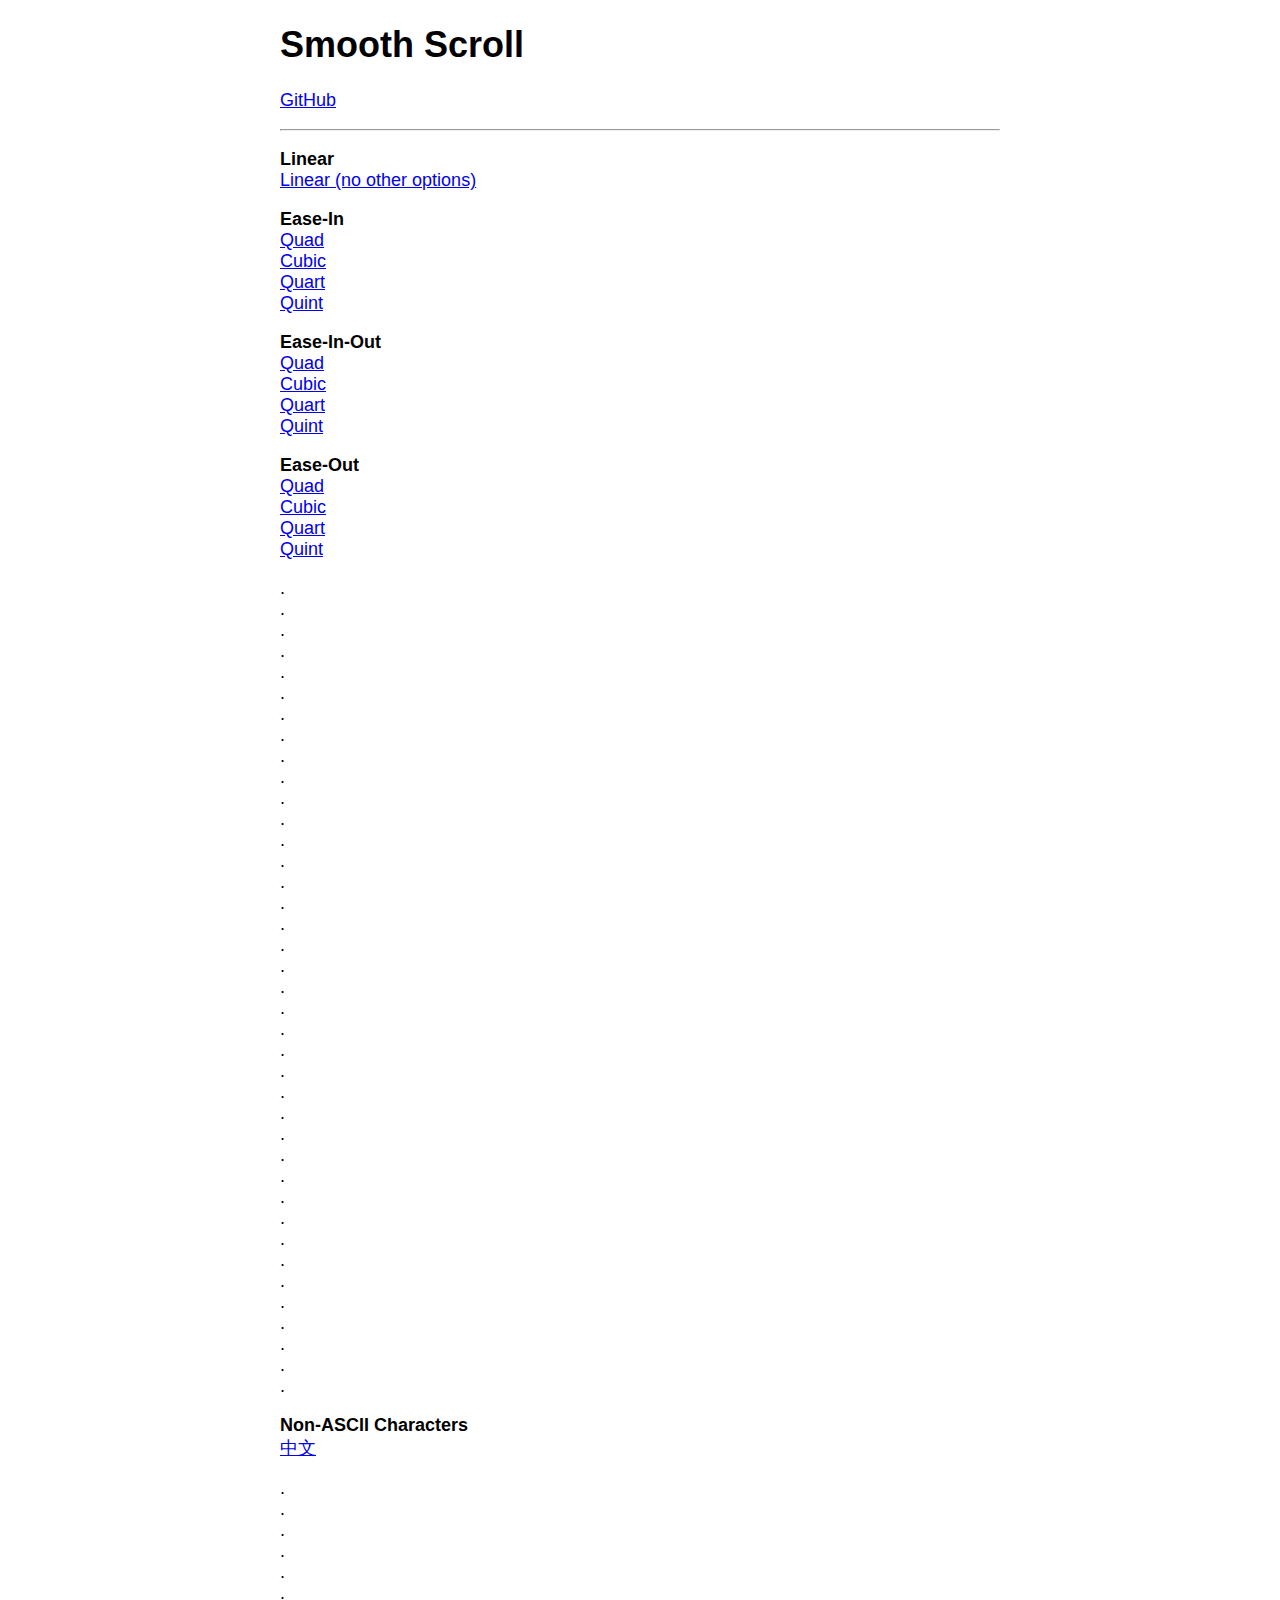
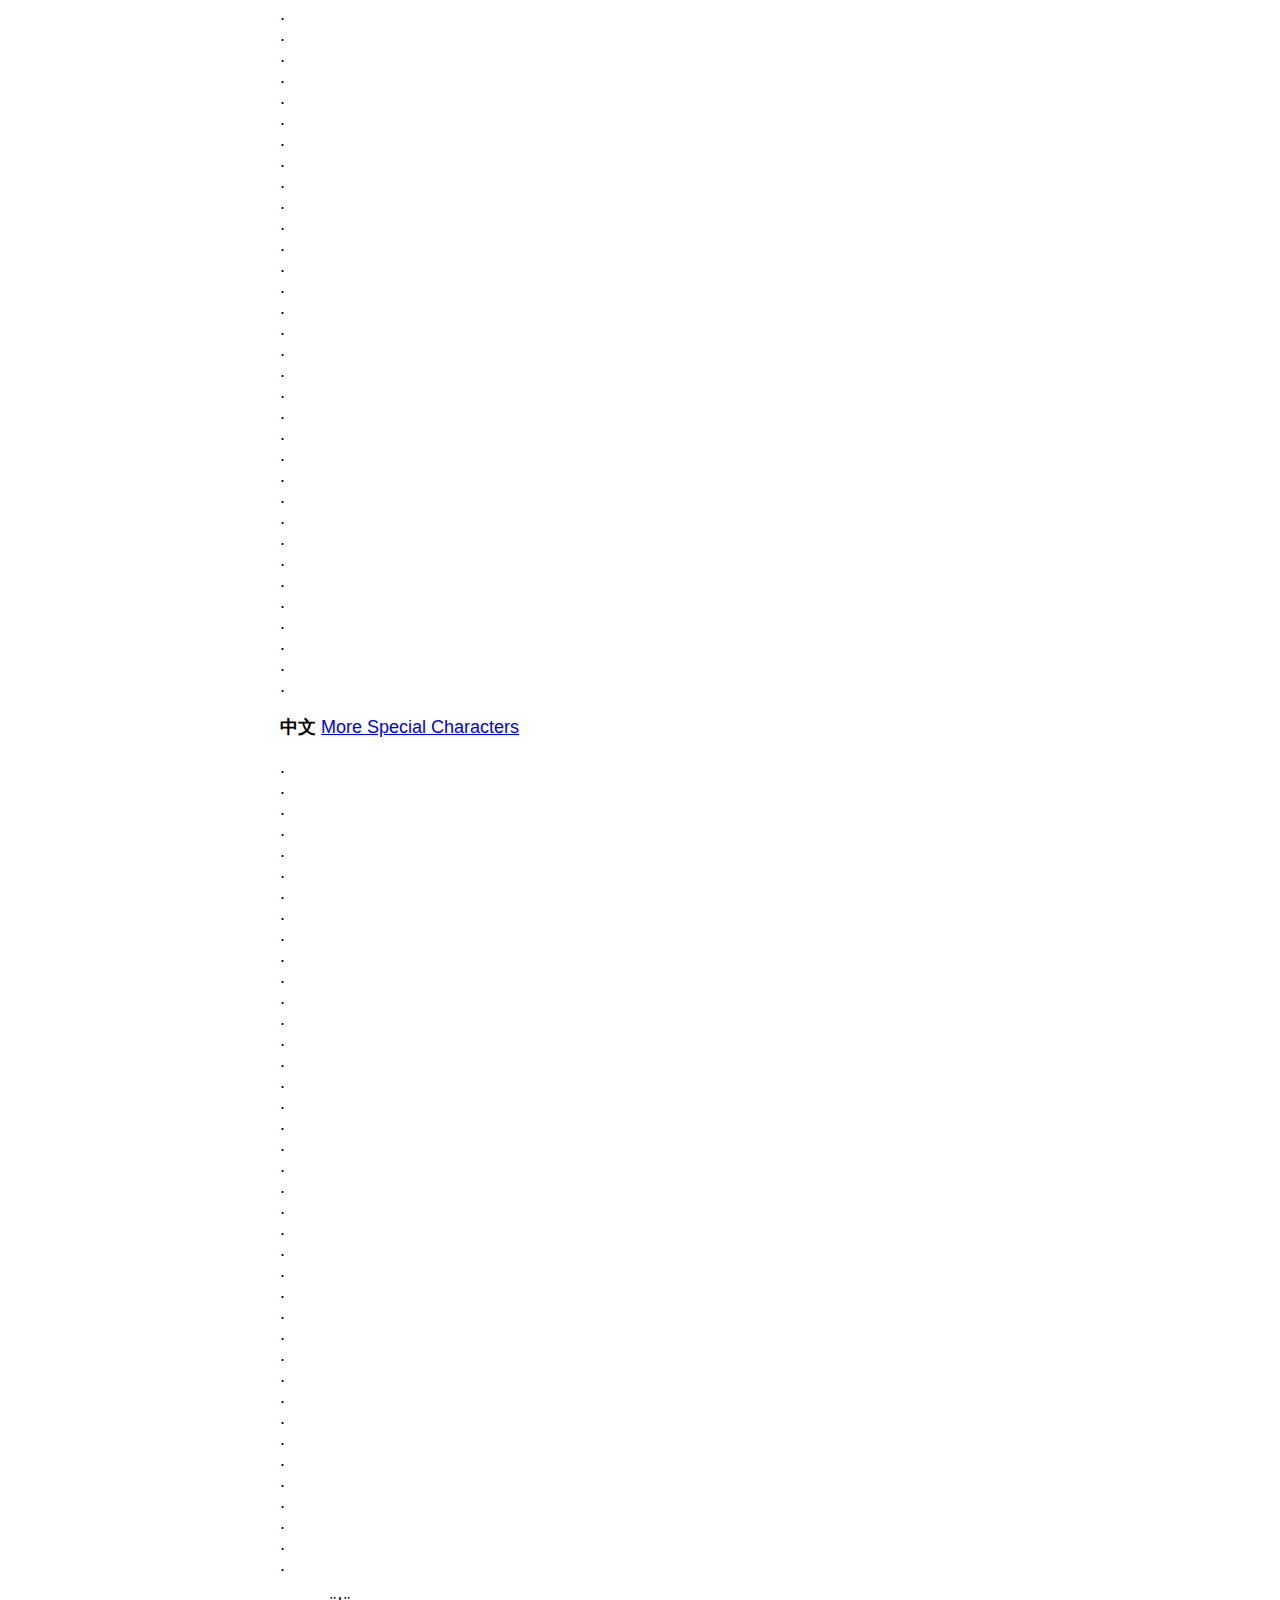
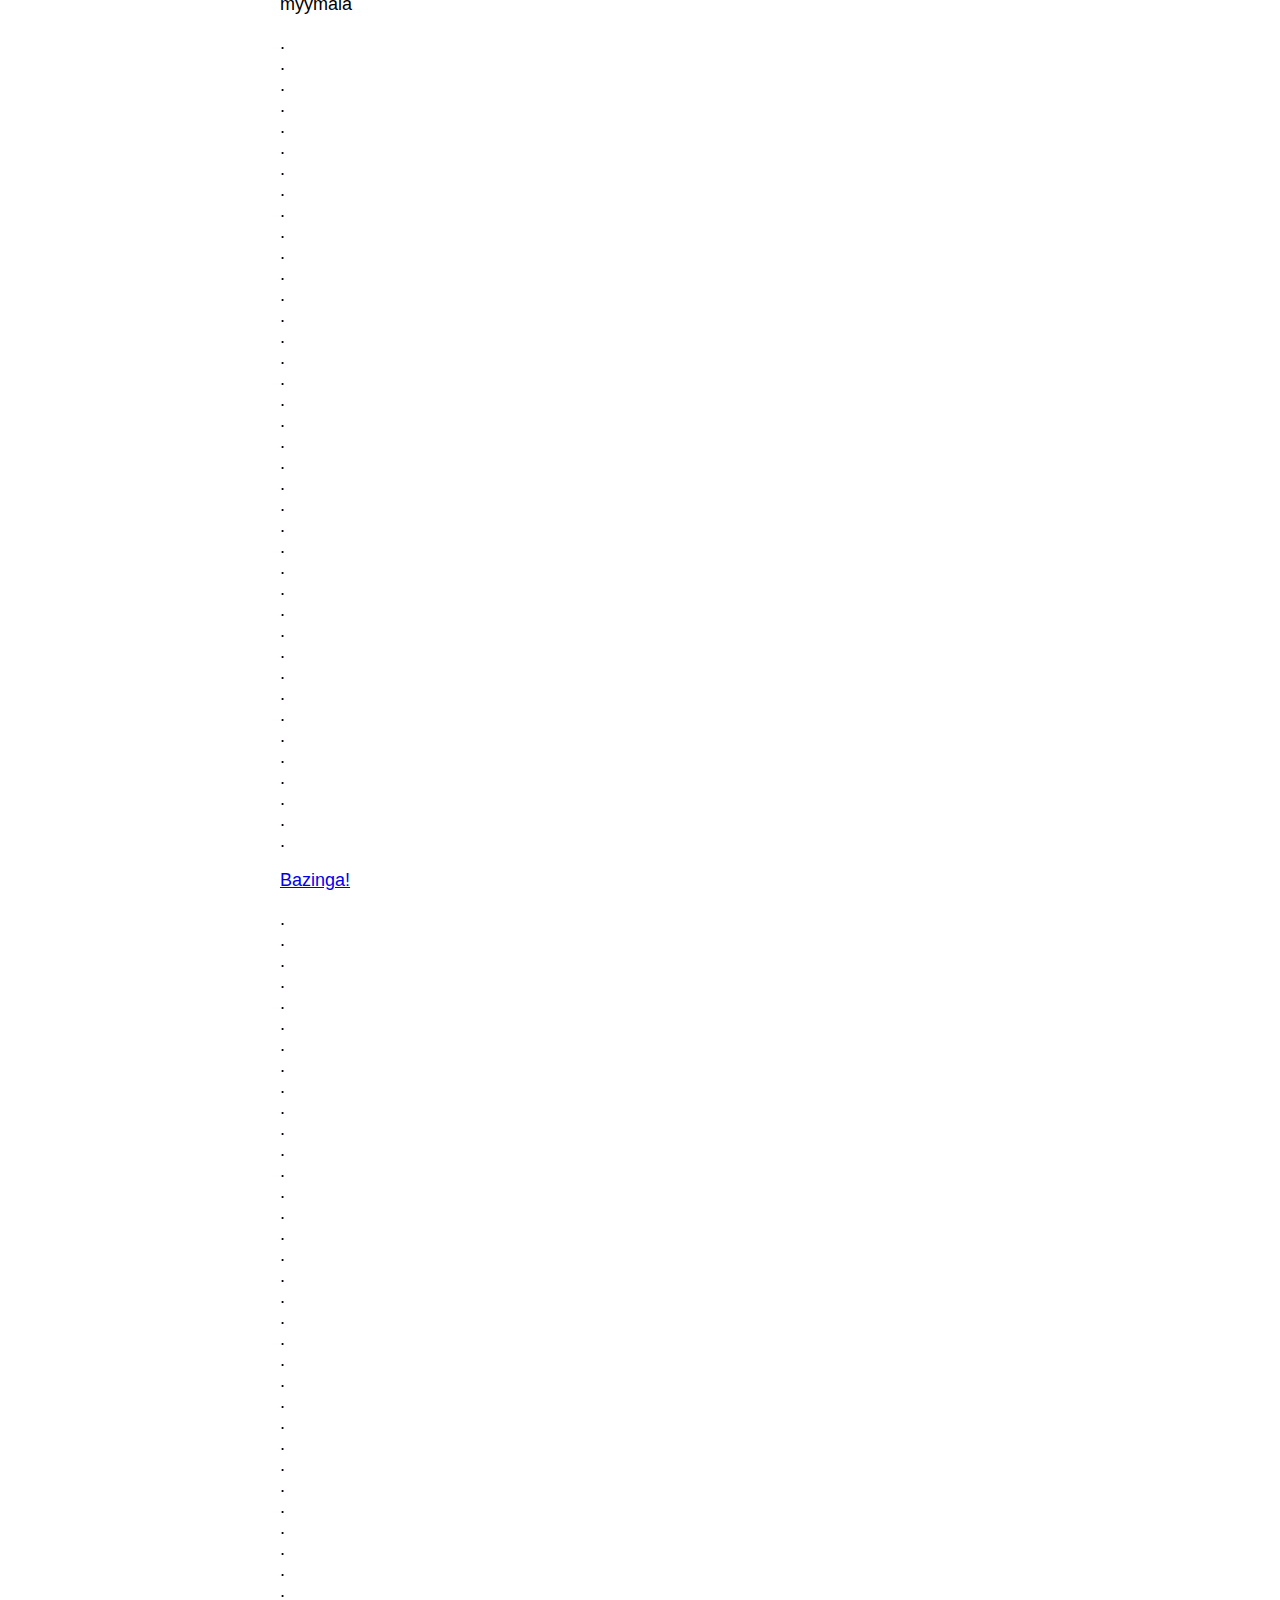
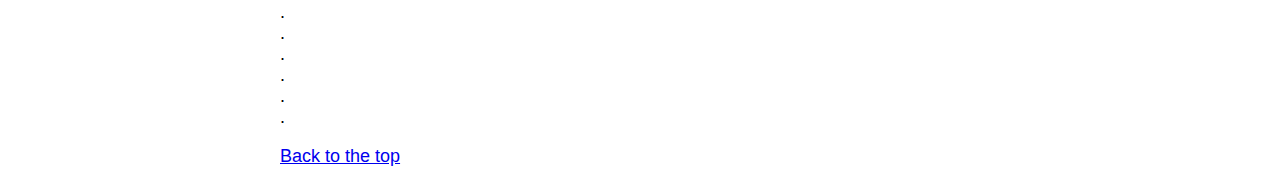
<file: smooth-scroll-master/index.html>
<!DOCTYPE html>
<html lang="en">

	<head>
		<meta charset="utf-8">
		<title>Smooth Scroll</title>
		<meta name="viewport" content="width=device-width, initial-scale=1.0">

		<!-- stylesheets -->
		<style type="text/css">
			body {
				font-family: -apple-system, BlinkMacSystemFont, "Segoe UI", "Roboto", "Oxygen", "Ubuntu", "Cantarell", "Fira Sans", "Droid Sans", "Helvetica Neue", sans-serif;
				font-size: 112.5%;
				margin-left: auto;
				margin-right: auto;
				max-width: 40em;
				width: 88%;
			}
		</style>
	</head>

	<body>

		<main id="top">

			<nav>
				<h1>Smooth Scroll</h1>
				<p><a href="https://github.com/cferdinandi/smooth-scroll">GitHub</a></p>
				<hr>
			</nav>

			<section>
				<p>
				    <strong>Linear</strong><br>
				    <a data-easing="linear" href="#bazinga">Linear (no other options)</a><br>
				</p>

				<p>
				    <strong>Ease-In</strong><br>
				    <a data-easing="easeInQuad" href="#bazinga">Quad</a><br>
				    <a data-easing="easeInCubic" href="#bazinga">Cubic</a><br>
				    <a data-easing="easeInQuart" href="#bazinga">Quart</a><br>
				    <a data-easing="easeInQuint" href="#bazinga">Quint</a>
				</p>

				<p>
				    <strong>Ease-In-Out</strong><br>
				    <a data-easing="easeInOutQuad" href="#bazinga">Quad</a><br>
				    <a data-easing="easeInOutCubic" href="#bazinga">Cubic</a><br>
				    <a data-easing="easeInOutQuart" href="#bazinga">Quart</a><br>
				    <a data-easing="easeInOutQuint" href="#bazinga">Quint</a>
				</p>

				<p>
				    <strong>Ease-Out</strong><br>
				    <a data-easing="easeOutQuad" href="#bazinga">Quad</a><br>
				    <a data-easing="easeOutCubic" href="#bazinga">Cubic</a><br>
				    <a data-easing="easeOutQuart" href="#bazinga">Quart</a><br>
				    <a data-easing="easeOutQuint" href="#bazinga">Quint</a>
				</p>

				<p>
				    .<br>.<br>.<br>.<br>.<br>.<br>.<br>.<br>.<br>.<br>.<br>.<br>.<br>
				    .<br>.<br>.<br>.<br>.<br>.<br>.<br>.<br>.<br>.<br>.<br>.<br>.<br>
				    .<br>.<br>.<br>.<br>.<br>.<br>.<br>.<br>.<br>.<br>.<br>.<br>.
				</p>

				<p>
				    <strong>Non-ASCII Characters</strong><br>
				    <a href="#中文">中文</a>
				</p>

				<p>
				    .<br>.<br>.<br>.<br>.<br>.<br>.<br>.<br>.<br>.<br>.<br>.<br>.<br>
				    .<br>.<br>.<br>.<br>.<br>.<br>.<br>.<br>.<br>.<br>.<br>.<br>.<br>
				    .<br>.<br>.<br>.<br>.<br>.<br>.<br>.<br>.<br>.<br>.<br>.<br>.
				</p>

				<p id="中文">
					<strong>中文</strong>
					<a href="#myymälä">More Special Characters</a>
				</p>

				<p>
				    .<br>.<br>.<br>.<br>.<br>.<br>.<br>.<br>.<br>.<br>.<br>.<br>.<br>
				    .<br>.<br>.<br>.<br>.<br>.<br>.<br>.<br>.<br>.<br>.<br>.<br>.<br>
				    .<br>.<br>.<br>.<br>.<br>.<br>.<br>.<br>.<br>.<br>.<br>.<br>.
				</p>

				<p id="myymälä">myymälä</p>

				<p>
				    .<br>.<br>.<br>.<br>.<br>.<br>.<br>.<br>.<br>.<br>.<br>.<br>.<br>
				    .<br>.<br>.<br>.<br>.<br>.<br>.<br>.<br>.<br>.<br>.<br>.<br>.<br>
				    .<br>.<br>.<br>.<br>.<br>.<br>.<br>.<br>.<br>.<br>.<br>.<br>.
				</p>

				<p id="bazinga"><a href="#1@#%^-bottom">Bazinga!</a></p>

				<p>
				    .<br>.<br>.<br>.<br>.<br>.<br>.<br>.<br>.<br>.<br>.<br>.<br>.<br>
				    .<br>.<br>.<br>.<br>.<br>.<br>.<br>.<br>.<br>.<br>.<br>.<br>.<br>
				    .<br>.<br>.<br>.<br>.<br>.<br>.<br>.<br>.<br>.<br>.<br>.<br>.
				</p>

				<p id="1@#%^-bottom"><a href="#top">Back to the top</a></p>
			</section>
		</main>

		<!-- Javascript -->
		<script src="dist/smooth-scroll.polyfills.js"></script>
		<script>

			// Instantiate Scrolls
			var scroll = new SmoothScroll('a[href*="#"]:not([data-easing])');

			if (document.querySelector('[data-easing]')) {
				var linear = new SmoothScroll('[data-easing="linear"]', {easing: 'linear'});

				var easeInQuad = new SmoothScroll('[data-easing="easeInQuad"]', {easing: 'easeInQuad'});
				var easeInCubic = new SmoothScroll('[data-easing="easeInCubic"]', {easing: 'easeInCubic'});
				var easeInQuart = new SmoothScroll('[data-easing="easeInQuart"]', {easing: 'easeInQuart'});
				var easeInQuint = new SmoothScroll('[data-easing="easeInQuint"]', {easing: 'easeInQuint'});

				var easeInOutQuad = new SmoothScroll('[data-easing="easeInOutQuad"]', {easing: 'easeInOutQuad'});
				var easeInOutCubic = new SmoothScroll('[data-easing="easeInOutCubic"]', {easing: 'easeInOutCubic'});
				var easeInOutQuart = new SmoothScroll('[data-easing="easeInOutQuart"]', {easing: 'easeInOutQuart'});
				var easeInOutQuint = new SmoothScroll('[data-easing="easeInOutQuint"]', {easing: 'easeInOutQuint'});

				var easeOutQuad = new SmoothScroll('[data-easing="easeOutQuad"]', {easing: 'easeOutQuad'});
				var easeOutCubic = new SmoothScroll('[data-easing="easeOutCubic"]', {easing: 'easeOutCubic'});
				var easeOutQuart = new SmoothScroll('[data-easing="easeOutQuart"]', {easing: 'easeOutQuart'});
				var easeOutQuint = new SmoothScroll('[data-easing="easeOutQuint"]', {easing: 'easeOutQuint'});
			}

			// // Log scroll events
			// var logScrollEvent = function (event) {
			// 	console.log('type:', event.type);
			// 	console.log('anchor:', event.detail.anchor);
			// 	console.log('toggle:', event.detail.toggle);
			// };
			// document.addEventListener('scrollStart', logScrollEvent, false);
			// document.addEventListener('scrollStop', logScrollEvent, false);
			// document.addEventListener('scrollCancel', logScrollEvent, false);
		</script>


	</body>
</html>
</file>
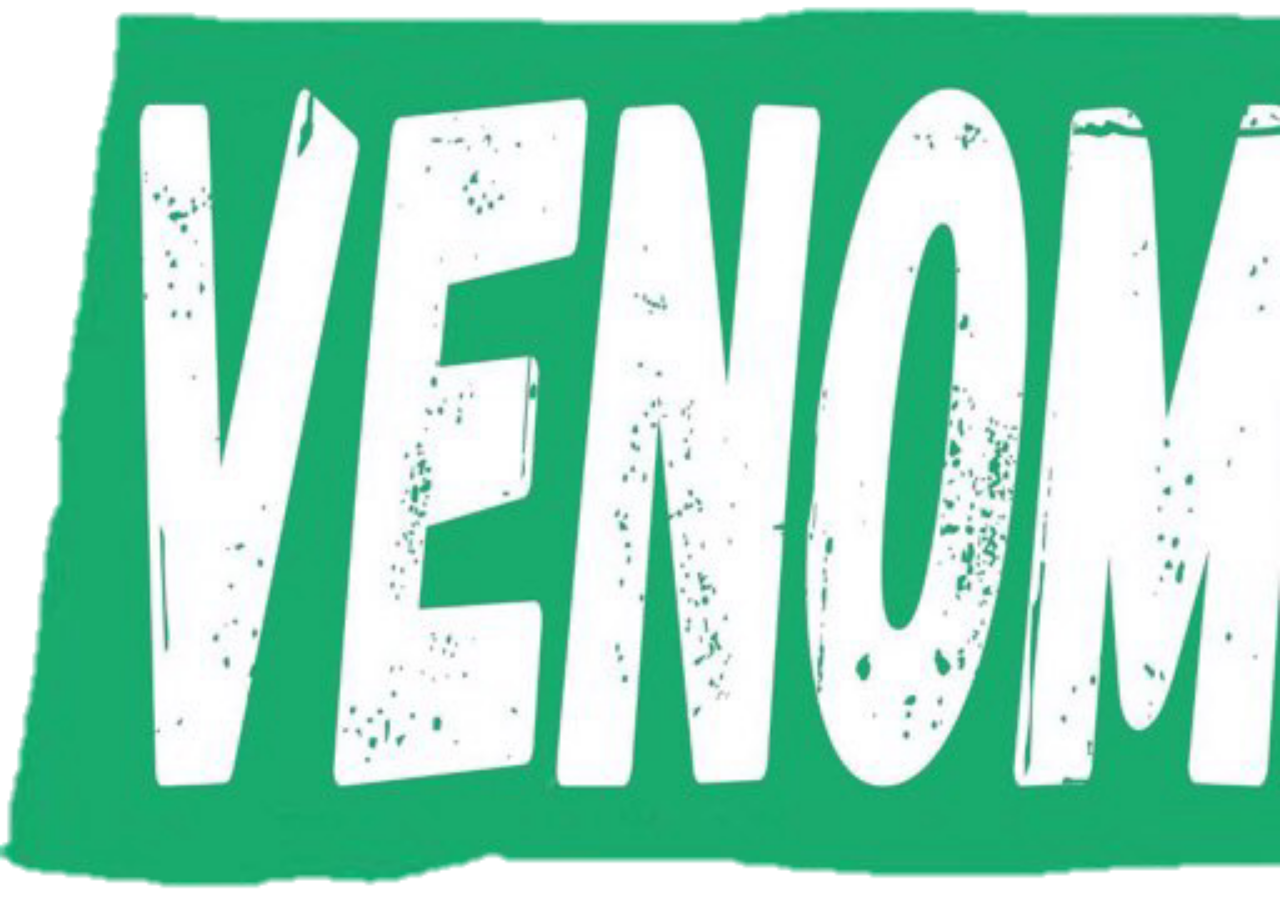
<file: test.html>
<!DOCTYPE html>
<html lang="en">
<head>
    <meta charset="UTF-8">
    <meta http-equiv="X-UA-Compatible" content="IE=edge">
    <meta name="viewport" content="width=device-width, initial-scale=1.0">
    <title>Document</title>
</head>
<body>
    <div class="background-img"></div>
</body>
<style>
    *{
        margin: 0;
        padding: 0;
    }
    .background-img{
        z-index: 5;
        background-image: url('VB_logo.png');
        background-size: cover;
        background-repeat: no-repeat;
        height: 100vh;
    }
</style>
</html>
</file>
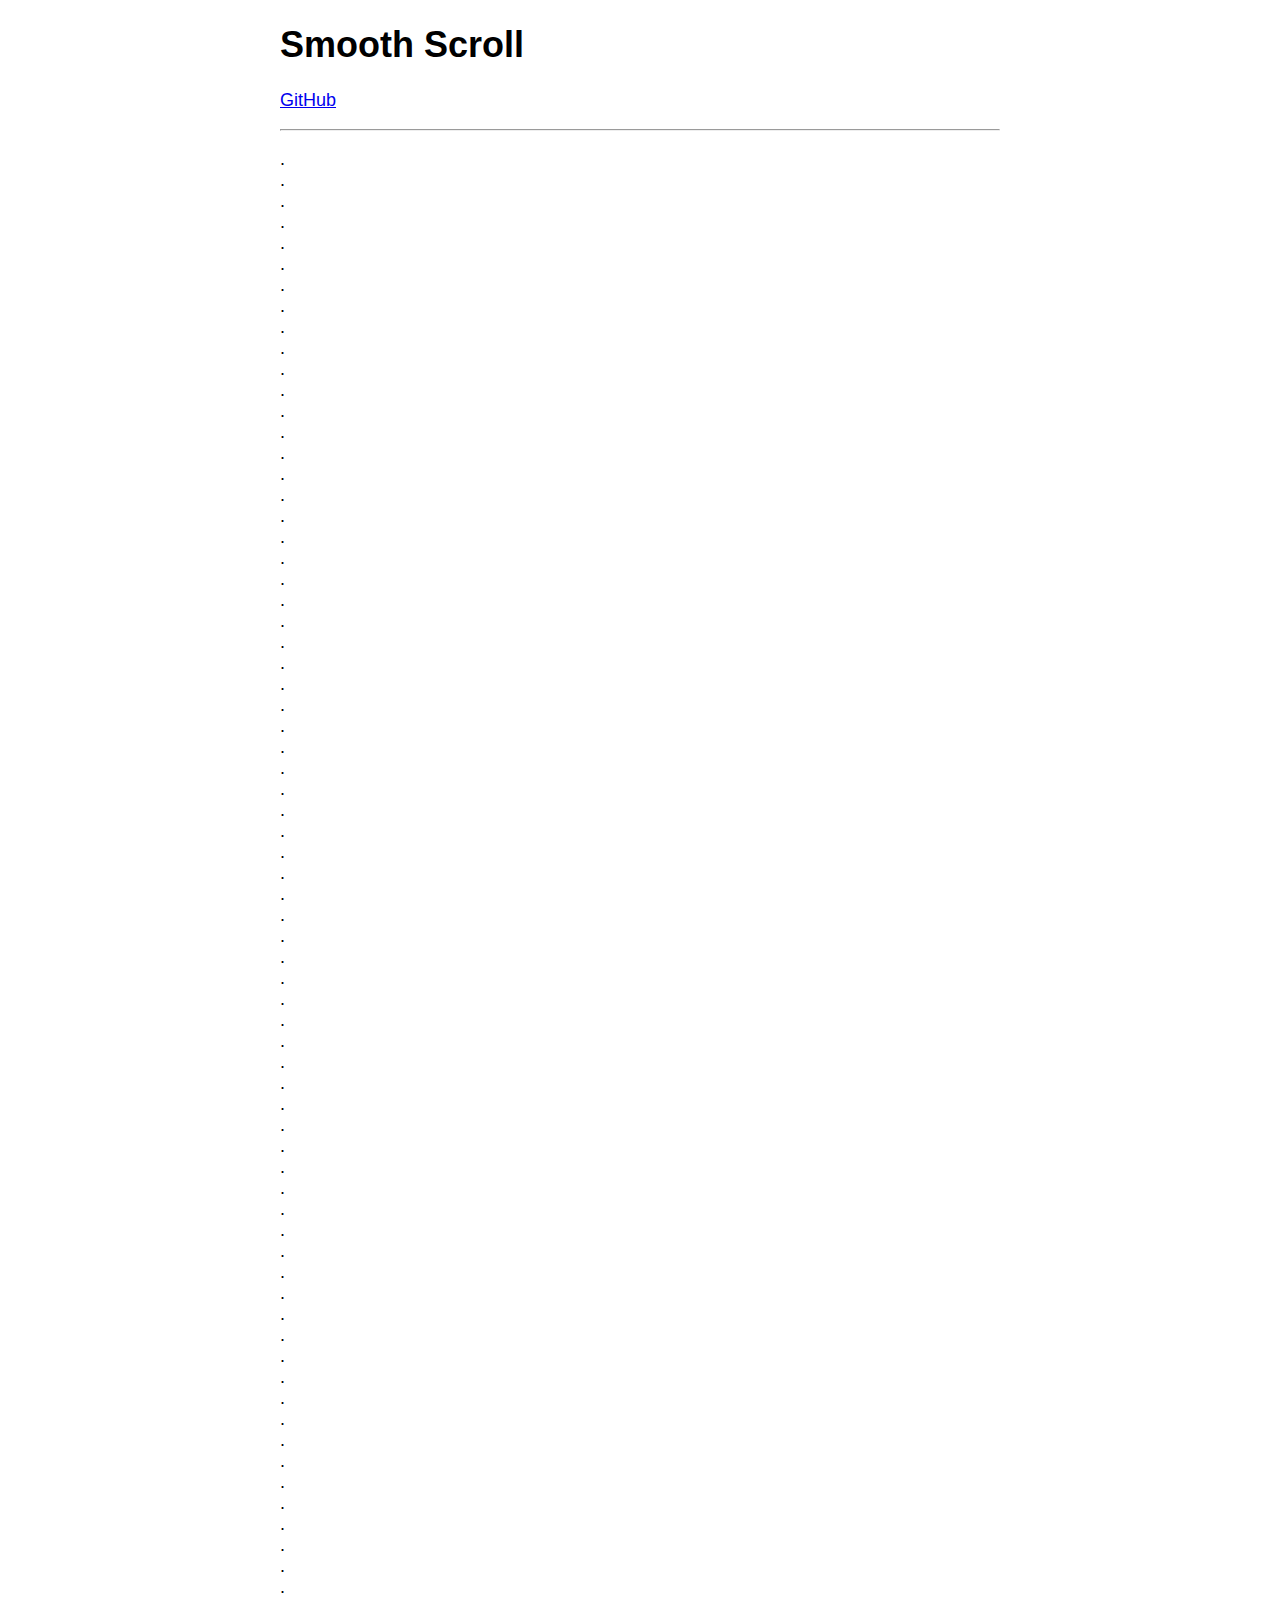
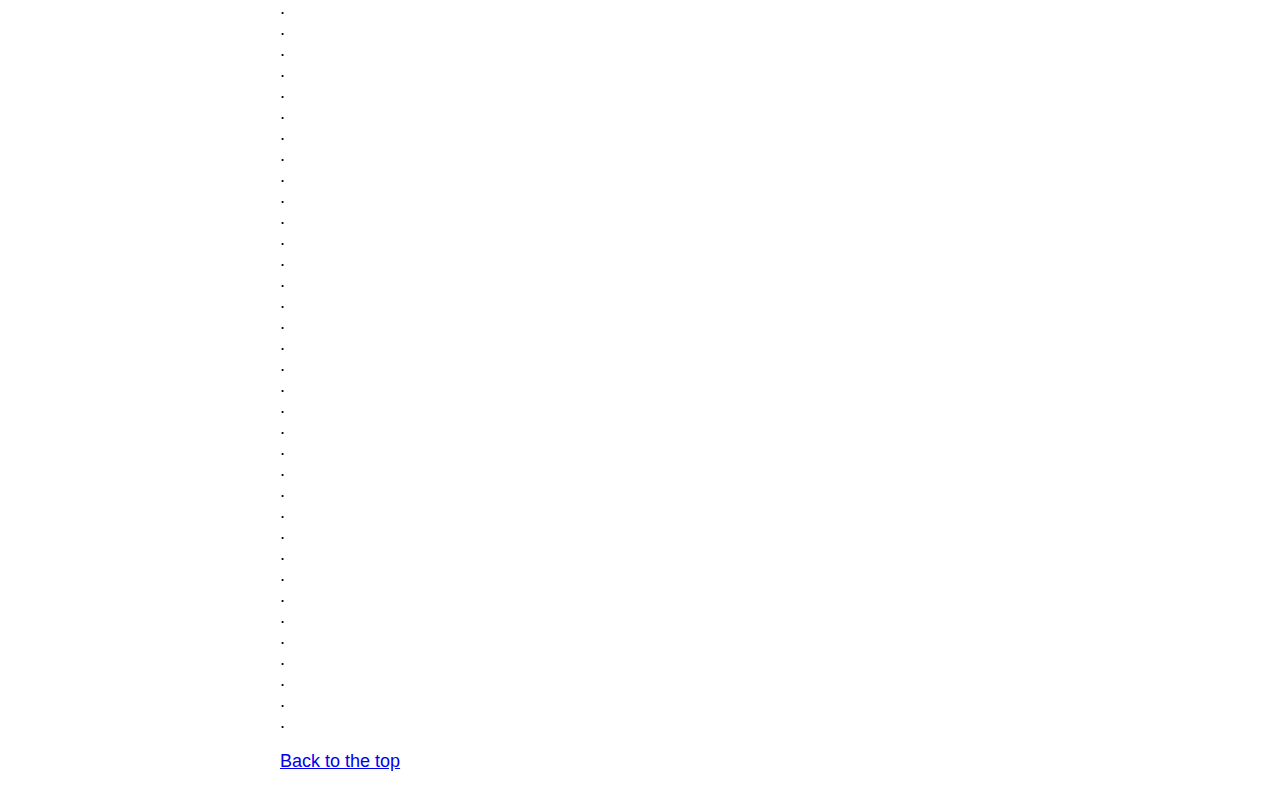
<file: smooth-scroll-master/jump-to-top.html>
<!DOCTYPE html>
<html lang="en">

	<head>
		<meta charset="utf-8">
		<title>Smooth Scroll</title>
		<meta name="viewport" content="width=device-width, initial-scale=1.0">

		<!-- stylesheets -->
		<style type="text/css">
			body {
				font-family: -apple-system, BlinkMacSystemFont, "Segoe UI", "Roboto", "Oxygen", "Ubuntu", "Cantarell", "Fira Sans", "Droid Sans", "Helvetica Neue", sans-serif;
				font-size: 112.5%;
				margin-left: auto;
				margin-right: auto;
				max-width: 40em;
				width: 88%;
			}
		</style>
	</head>

	<body>

		<main id="top">

			<nav>
				<h1>Smooth Scroll</h1>
				<p><a href="https://github.com/cferdinandi/smooth-scroll">GitHub</a></p>
				<hr>
			</nav>

			<section>

				<p>
				    .<br>.<br>.<br>.<br>.<br>.<br>.<br>.<br>.<br>.<br>.<br>.<br>.<br>
				    .<br>.<br>.<br>.<br>.<br>.<br>.<br>.<br>.<br>.<br>.<br>.<br>.<br>
				    .<br>.<br>.<br>.<br>.<br>.<br>.<br>.<br>.<br>.<br>.<br>.<br>.<br>
				    .<br>.<br>.<br>.<br>.<br>.<br>.<br>.<br>.<br>.<br>.<br>.<br>.<br>
				    .<br>.<br>.<br>.<br>.<br>.<br>.<br>.<br>.<br>.<br>.<br>.<br>.<br>
				    .<br>.<br>.<br>.<br>.<br>.<br>.<br>.<br>.<br>.<br>.<br>.<br>.<br>
				    .<br>.<br>.<br>.<br>.<br>.<br>.<br>.<br>.<br>.<br>.<br>.<br>.<br>
				    .<br>.<br>.<br>.<br>.<br>.<br>.<br>.<br>.<br>.<br>.<br>.<br>.
				</p>

				<p><a href="#">Back to the top</a></p>
			</section>
		</main>

		<!-- Javascript -->
		<script src="dist/smooth-scroll.polyfills.js"></script>
		<script>
			// Instantiate Scrolls
			var scroll = new SmoothScroll('a[href*="#"]', {
				topOnEmptyHash: false
			});
		</script>


	</body>
</html>
</file>
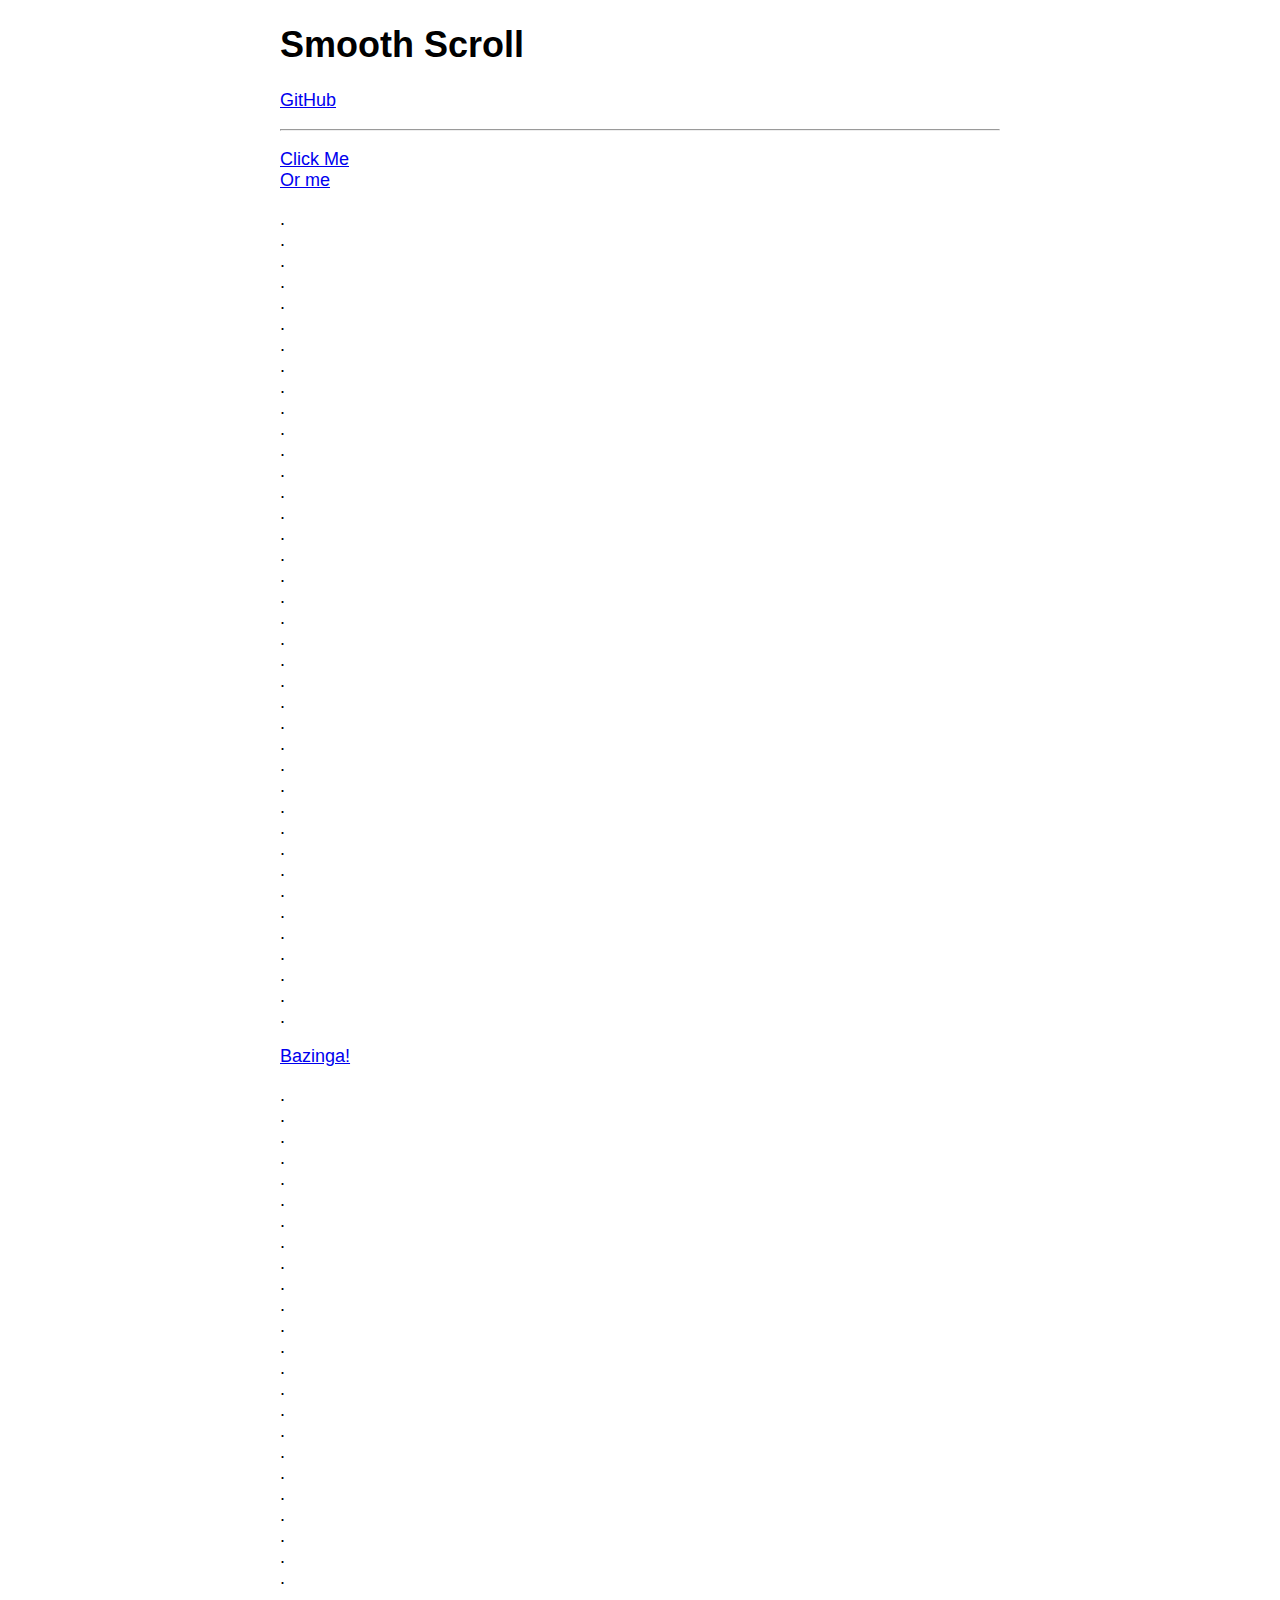
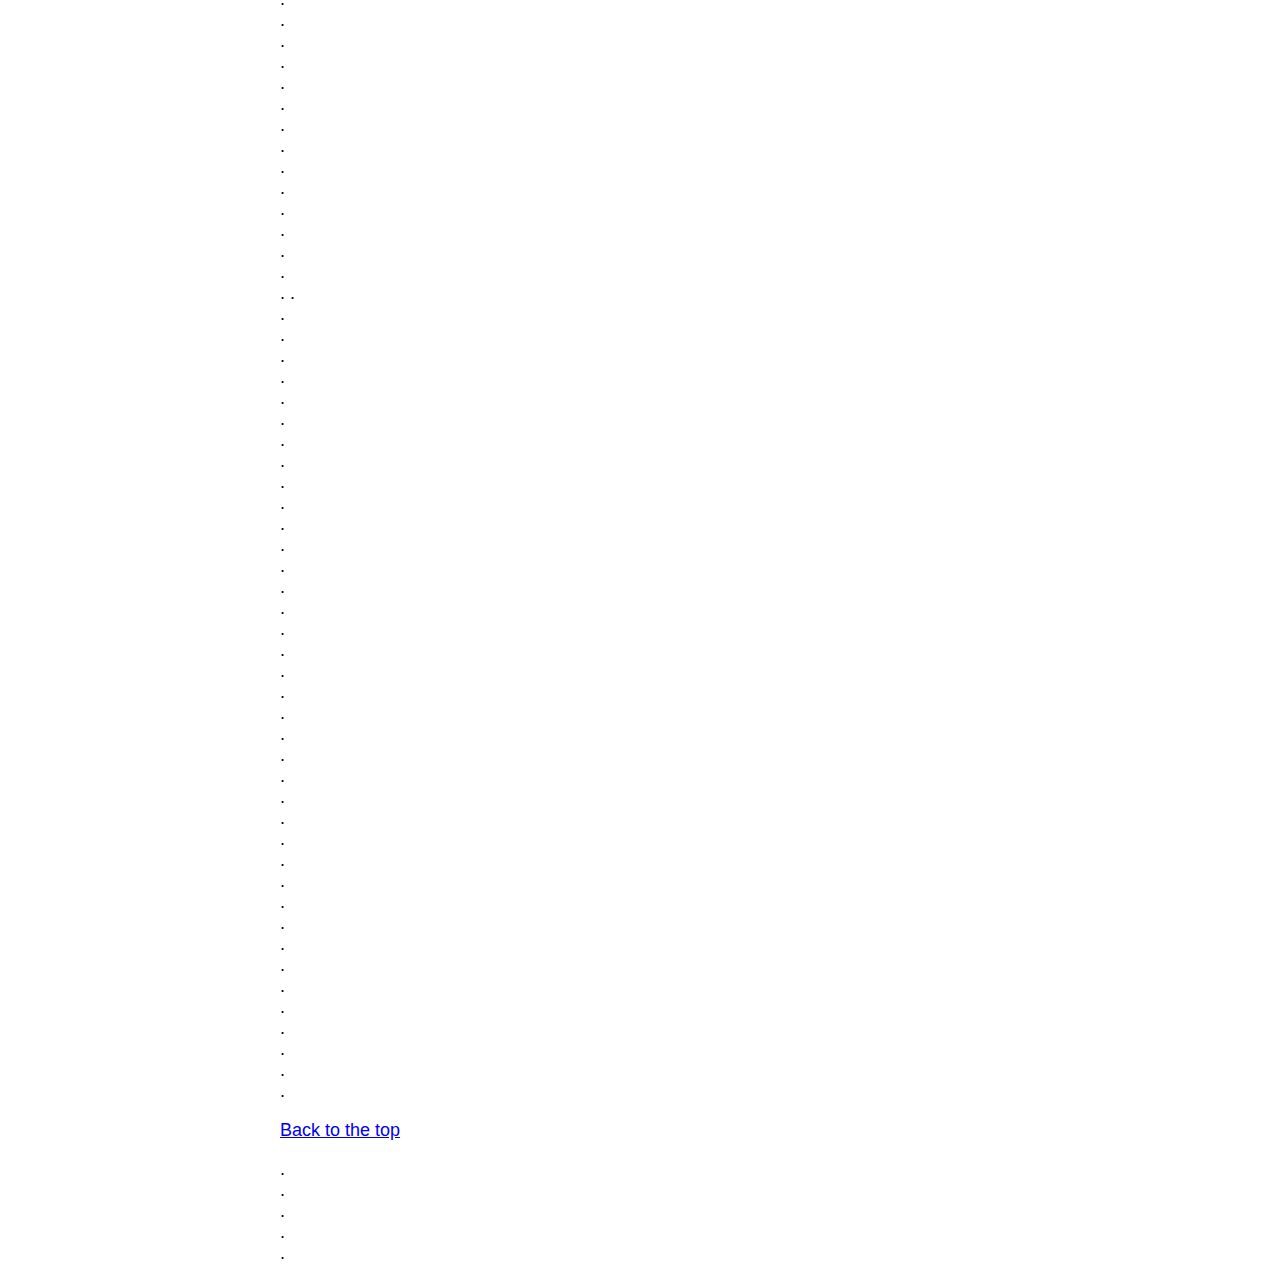
<file: smooth-scroll-master/speed.html>
<!DOCTYPE html>
<html lang="en">

	<head>
		<meta charset="utf-8">
		<title>Smooth Scroll</title>
		<meta name="viewport" content="width=device-width, initial-scale=1.0">

		<!-- stylesheets -->
		<style type="text/css">
			body {
				font-family: -apple-system, BlinkMacSystemFont, "Segoe UI", "Roboto", "Oxygen", "Ubuntu", "Cantarell", "Fira Sans", "Droid Sans", "Helvetica Neue", sans-serif;
				font-size: 112.5%;
				margin-left: auto;
				margin-right: auto;
				max-width: 40em;
				width: 88%;
			}
		</style>
	</head>

	<body>

		<main id="top">

			<nav>
				<h1>Smooth Scroll</h1>
				<p><a href="https://github.com/cferdinandi/smooth-scroll">GitHub</a></p>
				<hr>
			</nav>

			<section>
				<p>
				    <a href="#bazinga">Click Me</a><br>
				    <a href="#1@#%^-bottom">Or me</a>
				</p>

				<p>
				    .<br>.<br>.<br>.<br>.<br>.<br>.<br>.<br>.<br>.<br>.<br>.<br>.<br>
				    .<br>.<br>.<br>.<br>.<br>.<br>.<br>.<br>.<br>.<br>.<br>.<br>.<br>
				    .<br>.<br>.<br>.<br>.<br>.<br>.<br>.<br>.<br>.<br>.<br>.<br>.
				</p>

				<p id="bazinga"><a href="#1@#%^-bottom">Bazinga!</a></p>

				<p>
				    .<br>.<br>.<br>.<br>.<br>.<br>.<br>.<br>.<br>.<br>.<br>.<br>.<br>
				    .<br>.<br>.<br>.<br>.<br>.<br>.<br>.<br>.<br>.<br>.<br>.<br>.<br>
				    .<br>.<br>.<br>.<br>.<br>.<br>.<br>.<br>.<br>.<br>.<br>.<br>.
				    .<br>.<br>.<br>.<br>.<br>.<br>.<br>.<br>.<br>.<br>.<br>.<br>.<br>
				    .<br>.<br>.<br>.<br>.<br>.<br>.<br>.<br>.<br>.<br>.<br>.<br>.<br>
				    .<br>.<br>.<br>.<br>.<br>.<br>.<br>.<br>.<br>.<br>.<br>.<br>.
				</p>

				<p id="1@#%^-bottom"><a href="#top">Back to the top</a></p>

				<p>.<br>.<br>.<br>.<br>.</p>
			</section>
		</main>

		<!-- Javascript -->
		<script src="dist/smooth-scroll.polyfills.js"></script>
		<script>
			var scroll = new SmoothScroll('a[href*="#"]');
		</script>


	</body>
</html>
</file>
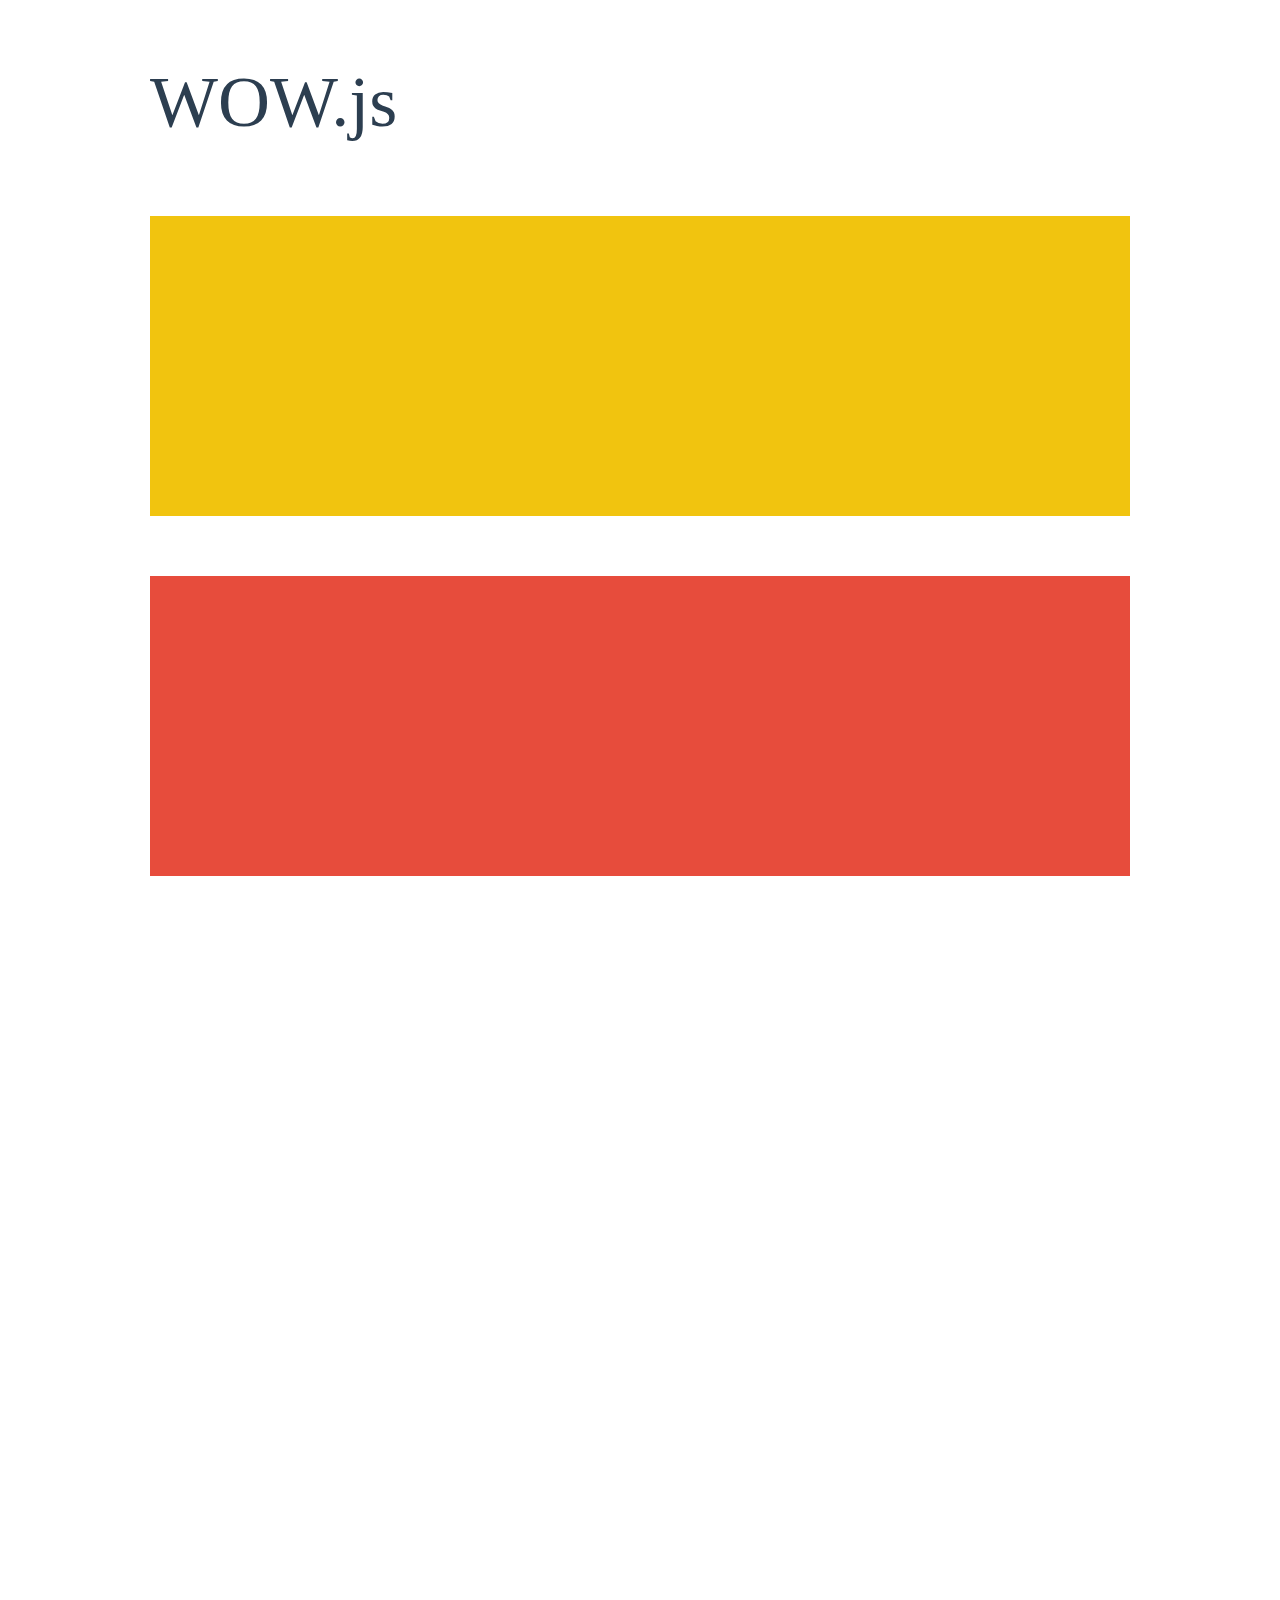
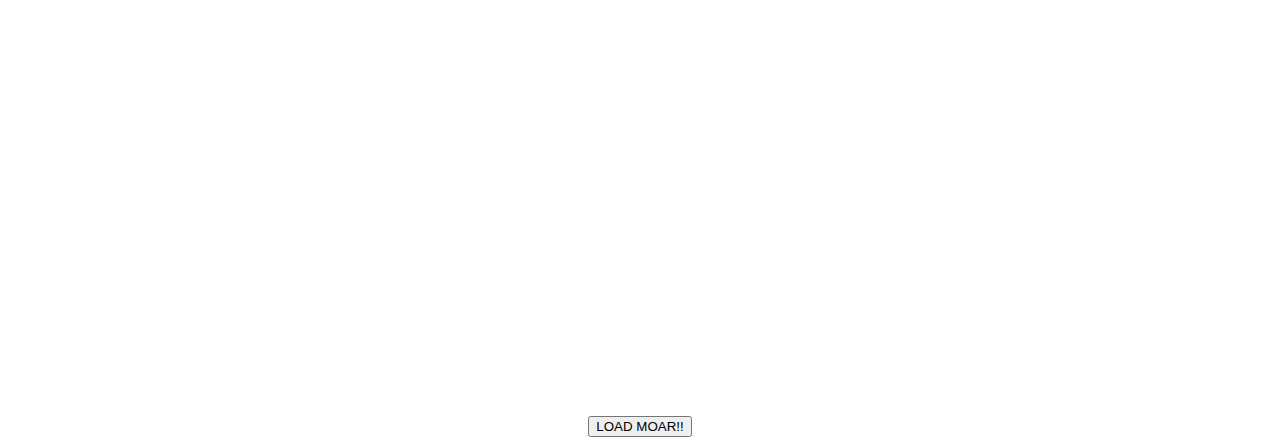
<file: WOW-master/demo.html>
<!doctype html>

<html lang="en">
<head>
  <meta charset="utf-8">
  <title>WOW</title>
  <link rel="stylesheet" href="css/libs/animate.css">
  <link rel="stylesheet" href="css/site.css">
  <style>
    .wow:first-child {
      visibility: hidden;
    }
  </style>
  <!--[if IE]>
    <script src="http://html5shiv.googlecode.com/svn/trunk/html5.js"></script>
  <![endif]-->
</head>

<body>
  <div id="container">
    <header>
      <h1>WOW.js</h1>
    </header>
    <div id="main">
      <section class="wow fadeInDown" style="background-color: #f1c40f;"></section>
      <section class="wow pulse" style="background-color: #e74c3c;" data-wow-iteration="infinite" data-wow-duration="1500ms"></section>
      <section class="section--purple wow slideInRight" data-wow-delay="2s"></section>
      <section class="section--blue wow bounceInLeft" data-wow-offset="300"></section>
      <section class="section--green wow slideInLeft" data-wow-duration="4s"></section>
      <button id="moar">LOAD MOAR!!</button>
    </div>
  </div>
  <script src="dist/wow.js"></script>
  <script>
    wow = new WOW(
      {
        animateClass: 'animated',
        offset:       100,
        callback:     function(box) {
          console.log("WOW: animating <" + box.tagName.toLowerCase() + ">")
        }
      }
    );
    wow.init();
    document.getElementById('moar').onclick = function() {
      var section = document.createElement('section');
      section.className = 'section--purple wow fadeInDown';
      this.parentNode.insertBefore(section, this);
    };
  </script>
</body>
</html>
</file>
<file: WOW-master/css/site.css>
h1 {
  font-size:     72px;
  line-height:   1.5;
  color: #2c3e50;
  font-weight:   100;
}

#container {
  width:  980px;
  margin: 0 auto;
}

section {
  height: 300px;
  margin: 60px 0;
}

.section--purple {
  background-color: #9b59b6;
}

.section--blue {
  background-color: #3498db;
}

.section--green {
  background-color: #2ecc71;
}

#main {
  text-align: center;
}

#more {
  margin: 20px auto 48px;
}
</file>
